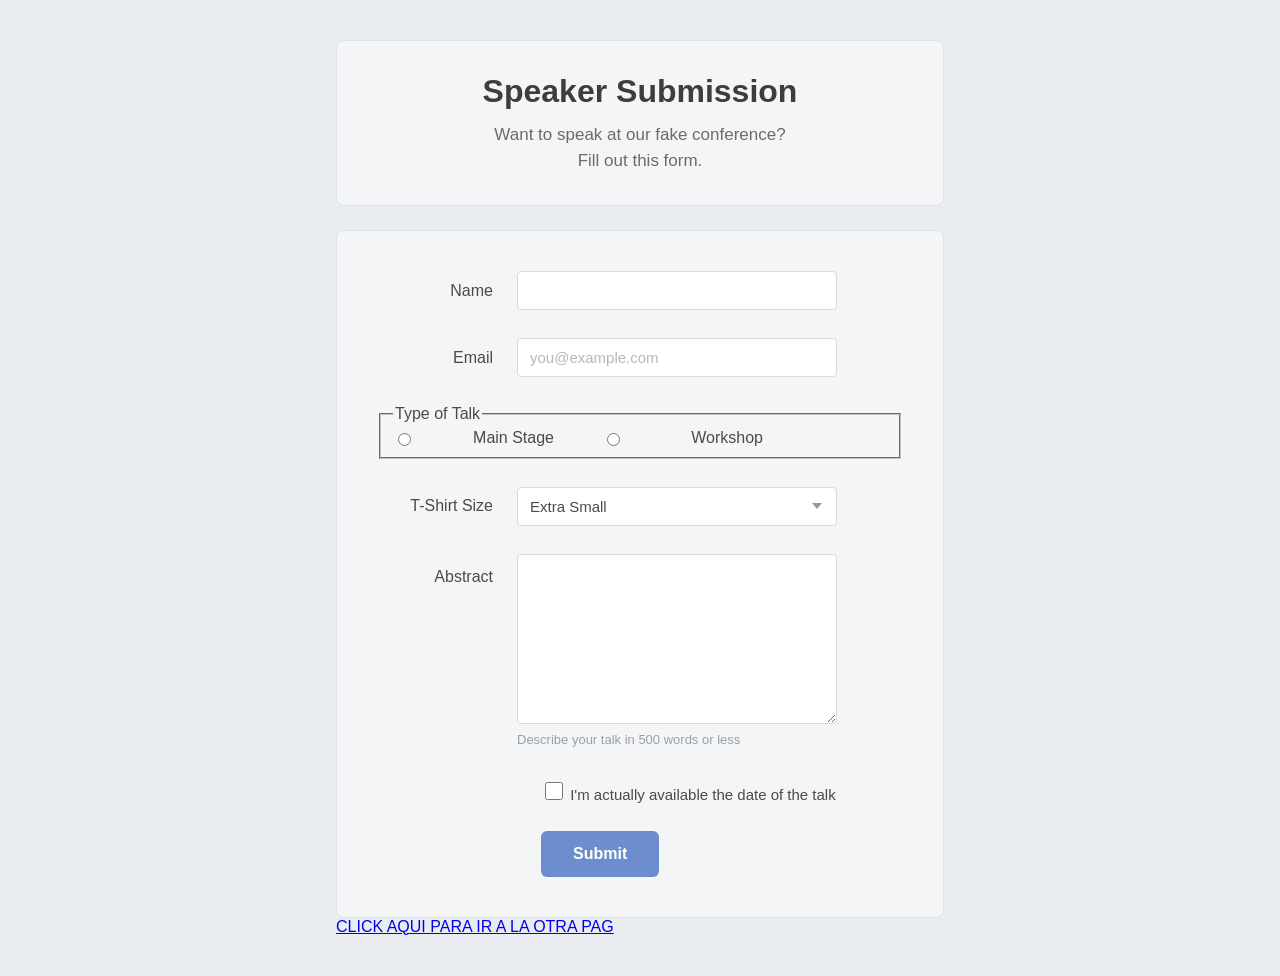
<file: index.html>
<!DOCTYPE html>
<html lang="en">

<head>
    <meta charset="UTF-8">
    <meta name="viewport" content="width=device-width, initial-scale=1.0">

    <title>Speaker Submission</title>

    <link rel="stylesheet" href="styles.css">
</head>

<body>

    <main class="page">

        <section class="intro">
            <h1>Speaker Submission</h1>

            <p>
                Want to speak at our fake conference?<br>
                Fill out this form.
            </p>
        </section>


        <form
            action="https://formsubmit.co/your@email.com"
            class="submission-form"
            name="speaker-submission"
            method="POST"
            data-netlify="true"
            netlify-honeypot="bot-field"
        >

            <!-- Netlify necesita este input oculto para poder parsear el form en el build -->
            <input type="hidden" name="form-name" value="speaker-submission">

            <!-- Honeypot anti-spam -->
            <p style="display:none;">
                <label>No llenar esto: <input name="bot-field"></label>
            </p>

            <!-- NAME -->
            <div class="form-group">

                <label for="name">
                    Name
                </label>

                <input
                    type="text"
                    id="name"
                    name="name"
                    required
                >

            </div>


            <!-- EMAIL -->
            <div class="form-group">

                <label for="email">
                    Email
                </label>

                <input
                    type="email"
                    id="email"
                    name="email"
                    placeholder="you@example.com"
                    required
                >

            </div>


            <!-- TYPE OF TALK -->
            <fieldset class="form-group radio-group-row">

                <legend>
                    Type of Talk
                </legend>

                <div class="radio-group">

                    <input
                        type="radio"
                        id="talk-main-stage"
                        name="talk"
                        value="main-stage"
                    >
                    <label for="talk-main-stage" class="radio-label">Main Stage</label>

                    <input
                        type="radio"
                        id="talk-workshop"
                        name="talk"
                        value="workshop"
                    >
                    <label for="talk-workshop" class="radio-label">Workshop</label>

                </div>

            </fieldset>


            <!-- T-SHIRT -->
            <div class="form-group">

                <label for="shirt">
                    T-Shirt Size
                </label>

                <select id="shirt" name="shirt">

                    <option value="xs">Extra Small</option>
                    <option value="s">Small</option>
                    <option value="m">Medium</option>
                    <option value="l">Large</option>
                    <option value="xl">Extra Large</option>

                </select>

            </div>


            <!-- ABSTRACT -->
            <div class="form-group abstract-group">

                <label for="abstract">
                    Abstract
                </label>

                <div class="abstract-field">

                    <textarea
                        id="abstract"
                        name="abstract"
                        maxlength="500"
                    ></textarea>

                    <span class="help-text">
                        Describe your talk in 500 words or less
                    </span>

                </div>

            </div>


            <!-- CHECKBOX -->
            <div class="availability">

                <label for="available" class="checkbox-label">
                    <input
                        type="checkbox"
                        id="available"
                        name="available"
                        value="is-available"
                    >
                    <span>I'm actually available the date of the talk</span>
                </label>

            </div>


            <!-- BUTTON -->
            <button type="submit">
                Submit
            </button>

        </form>
<a href="form2.html">CLICK AQUI PARA IR A LA OTRA PAG</a>
    </main>

</body>
</html>
</file>
<file: styles.css>
* {
    box-sizing: border-box;
}

body {
    margin: 0;
    background: #e9edf1;
    font-family: -apple-system, BlinkMacSystemFont, "Segoe UI", Roboto, Helvetica, Arial, sans-serif;
    color: #4a4a4a;
}

.page {
    max-width: 640px;
    margin: 40px auto;
    padding: 0 16px;
}

/* INTRO */
.intro {
    background: #f4f5f7;
    border: 1px solid #dfe3e8;
    border-radius: 8px;
    padding: 32px 24px;
    text-align: center;
    margin-bottom: 24px;
}

.intro h1 {
    margin: 0 0 12px;
    font-size: 32px;
    font-weight: 700;
    color: #3d3d3d;
}

.intro p {
    margin: 0;
    font-size: 17px;
    line-height: 1.5;
    color: #6b6b6b;
}

/* FORM CONTAINER */
.submission-form {
    background: #f4f5f7;
    border: 1px solid #dfe3e8;
    border-radius: 8px;
    padding: 40px;
}

.form-group {
    display: flex;
    align-items: center;
    margin-bottom: 28px;
}

.form-group label {
    width: 140px;
    flex-shrink: 0;
    font-size: 16px;
    color: #4a4a4a;
    text-align: right;
    padding-right: 24px;
}

.form-group input[type="text"],
.form-group input[type="email"],
.form-group select {
    flex: 1;
    max-width: 320px;
    padding: 10px 12px;
    font-size: 15px;
    border: 1px solid #d5dae0;
    border-radius: 4px;
    background: #fff;
    color: #4a4a4a;
}

.form-group select {
    appearance: none;
    -webkit-appearance: none;
    background-image: url("data:image/svg+xml;utf8,<svg xmlns='http://www.w3.org/2000/svg' width='10' height='6'><path d='M0 0l5 6 5-6z' fill='%23999'/></svg>");
    background-repeat: no-repeat;
    background-position: right 14px center;
    cursor: pointer;
}

input::placeholder {
    color: #b3b8bd;
}

/* RADIO GROUP */
.radio-group {
    display: flex;
    align-items: center;
    gap: 24px;
    flex: 1;
}

.radio-option {
    width: auto !important;
    display: flex;
    align-items: center;
    gap: 8px;
    text-align: left;
    padding-right: 0;
    font-size: 16px;
    cursor: pointer;
}

.radio-option input[type="radio"] {
    width: 18px;
    height: 18px;
    accent-color: #6c8ecf;
}

/* ABSTRACT */
.abstract-group {
    align-items: flex-start;
}

.abstract-group label {
    padding-top: 14px;
}

.abstract-field {
    flex: 1;
    max-width: 320px;
    display: flex;
    flex-direction: column;
}

.abstract-field textarea {
    min-height: 170px;
    padding: 12px;
    font-size: 15px;
    font-family: inherit;
    border: 1px solid #d5dae0;
    border-radius: 4px;
    background: #fff;
    resize: vertical;
}

.help-text {
    margin-top: 8px;
    font-size: 13px;
    color: #9aa0a6;
}

/* CHECKBOX */
.availability {
    display: flex;
    align-items: center;
    gap: 10px;
    margin: 32px 0 28px 164px;
}

.availability input[type="checkbox"] {
    width: 18px;
    height: 18px;
    accent-color: #6c8ecf;
}

.availability label {
    font-size: 15px;
    color: #4a4a4a;
}

/* BUTTON */
button[type="submit"] {
    display: block;
    margin-left: 164px;
    padding: 14px 32px;
    background: #6c8ecf;
    color: #fff;
    font-size: 16px;
    font-weight: 700;
    border: none;
    border-radius: 6px;
    cursor: pointer;
}

button[type="submit"]:hover {
    background: #5c7dbd;
}
</file>
